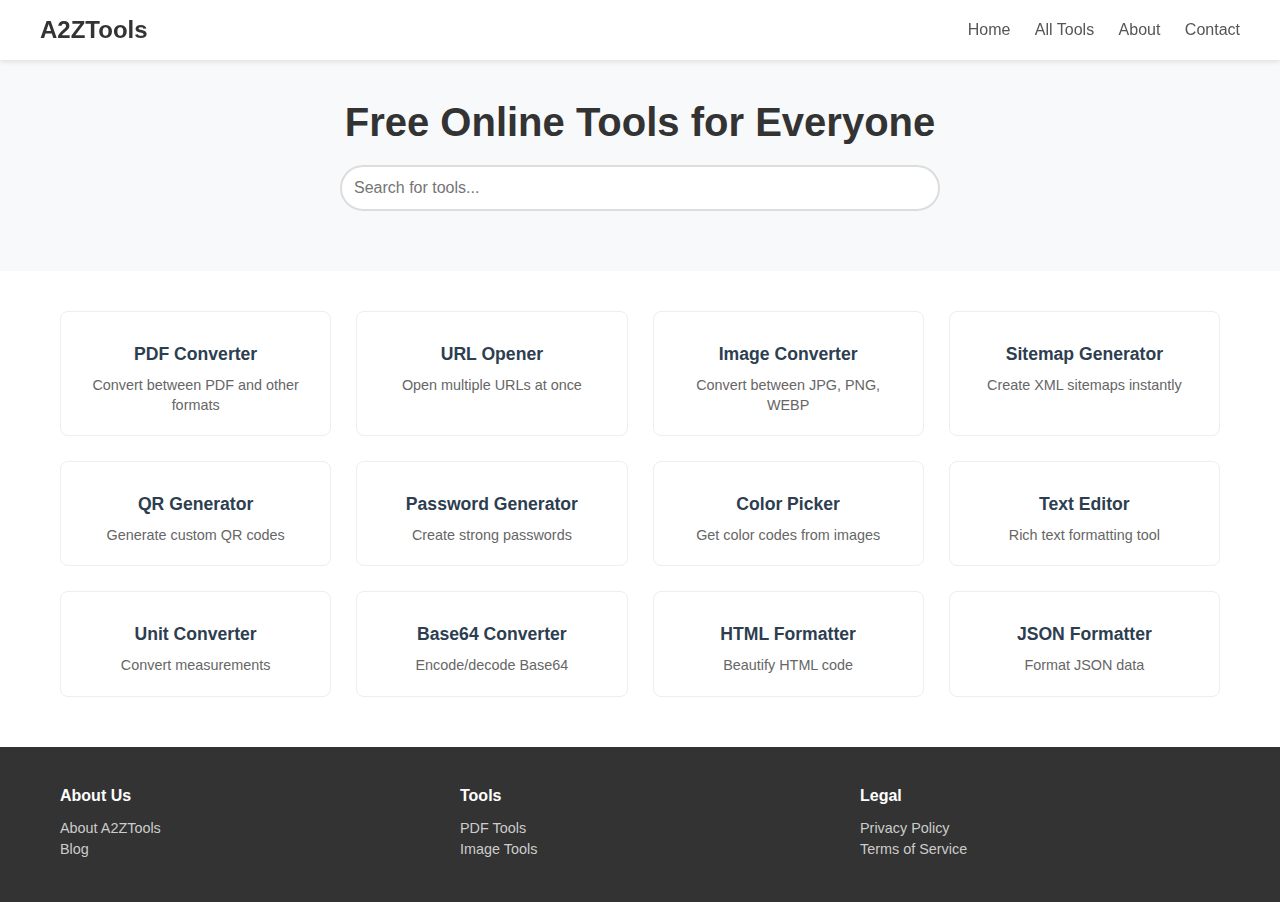
<file: a2ztools4u.com/index.html>
<!DOCTYPE html>
<html lang="en">
<head>
    <meta charset="UTF-8">
    <meta name="viewport" content="width=device-width, initial-scale=1.0">
    <title>A2ZTools - Free Online Tools</title>
    <link rel="stylesheet" href="styles.css">
</head>
<body>
    <!-- Header Menu -->
    <header class="header">
        <nav class="nav">
            <div class="logo">A2ZTools</div>
            <div class="menu">
                <a href="/">Home</a>
                <a href="/tools">All Tools</a>
                <a href="/about">About</a>
                <a href="/contact">Contact</a>
            </div>
        </nav>
    </header>

    <!-- Banner with Search -->
    <section class="banner">
        <h1>Free Online Tools for Everyone</h1>
        <div class="search-bar">
            <input type="text" placeholder="Search for tools...">
        </div>
    </section>

    <!-- Tool Tiles Grid -->
    <!-- Tools Grid -->
<main>
    <div class="tools-grid">
        <!-- Tool 1 -->
        <a href="/pdf-converter" class="tool-tile">
            <i class="fas fa-file-pdf tool-icon"></i>
            <h3>PDF Converter</h3>
            <p>Convert between PDF and other formats</p>
        </a>

        <!-- Tool 2 -->
        <a href="/url-opener" class="tool-tile">
            <i class="fas fa-external-link-alt tool-icon"></i>
            <h3>URL Opener</h3>
            <p>Open multiple URLs at once</p>
        </a>

        <!-- Tool 3 -->
        <a href="/image-converter" class="tool-tile">
            <i class="fas fa-file-image tool-icon"></i>
            <h3>Image Converter</h3>
            <p>Convert between JPG, PNG, WEBP</p>
        </a>

        <!-- Tool 4 -->
        <a href="/sitemap-generator" class="tool-tile">
            <i class="fas fa-sitemap tool-icon"></i>
            <h3>Sitemap Generator</h3>
            <p>Create XML sitemaps instantly</p>
        </a>

        <!-- Tool 5 -->
        <a href="/qr-generator" class="tool-tile">
            <i class="fas fa-qrcode tool-icon"></i>
            <h3>QR Generator</h3>
            <p>Generate custom QR codes</p>
        </a>

        <!-- Tool 6 -->
        <a href="/password-generator" class="tool-tile">
            <i class="fas fa-lock tool-icon"></i>
            <h3>Password Generator</h3>
            <p>Create strong passwords</p>
        </a>

        <!-- Tool 7 -->
        <a href="/color-picker" class="tool-tile">
            <i class="fas fa-eye-dropper tool-icon"></i>
            <h3>Color Picker</h3>
            <p>Get color codes from images</p>
        </a>

        <!-- Tool 8 -->
        <a href="/text-editor" class="tool-tile">
            <i class="fas fa-edit tool-icon"></i>
            <h3>Text Editor</h3>
            <p>Rich text formatting tool</p>
        </a>

        <!-- Tool 9 -->
        <a href="/unit-converter" class="tool-tile">
            <i class="fas fa-ruler-combined tool-icon"></i>
            <h3>Unit Converter</h3>
            <p>Convert measurements</p>
        </a>

        <!-- Tool 10 -->
        <a href="/base64-converter" class="tool-tile">
            <i class="fas fa-code tool-icon"></i>
            <h3>Base64 Converter</h3>
            <p>Encode/decode Base64</p>
        </a>

        <!-- Tool 11 -->
        <a href="/html-formatter" class="tool-tile">
            <i class="fab fa-html5 tool-icon"></i>
            <h3>HTML Formatter</h3>
            <p>Beautify HTML code</p>
        </a>

        <!-- Tool 12 -->
        <a href="/json-formatter" class="tool-tile">
            <i class="fas fa-brackets-curly tool-icon"></i>
            <h3>JSON Formatter</h3>
            <p>Format JSON data</p>
        </a>
    </div>
</main>

    <!-- Footer -->
    <footer class="footer">
        <div class="footer-content">
            <div class="footer-section">
                <h4>About Us</h4>
                <a href="/about">About A2ZTools</a>
                <a href="/blog">Blog</a>
            </div>
            <div class="footer-section">
                <h4>Tools</h4>
                <a href="/pdf-tools">PDF Tools</a>
                <a href="/image-tools">Image Tools</a>
            </div>
            <div class="footer-section">
                <h4>Legal</h4>
                <a href="/privacy">Privacy Policy</a>
                <a href="/terms">Terms of Service</a>
            </div>
        </div>
    </footer>
</body>
</html>
</file>
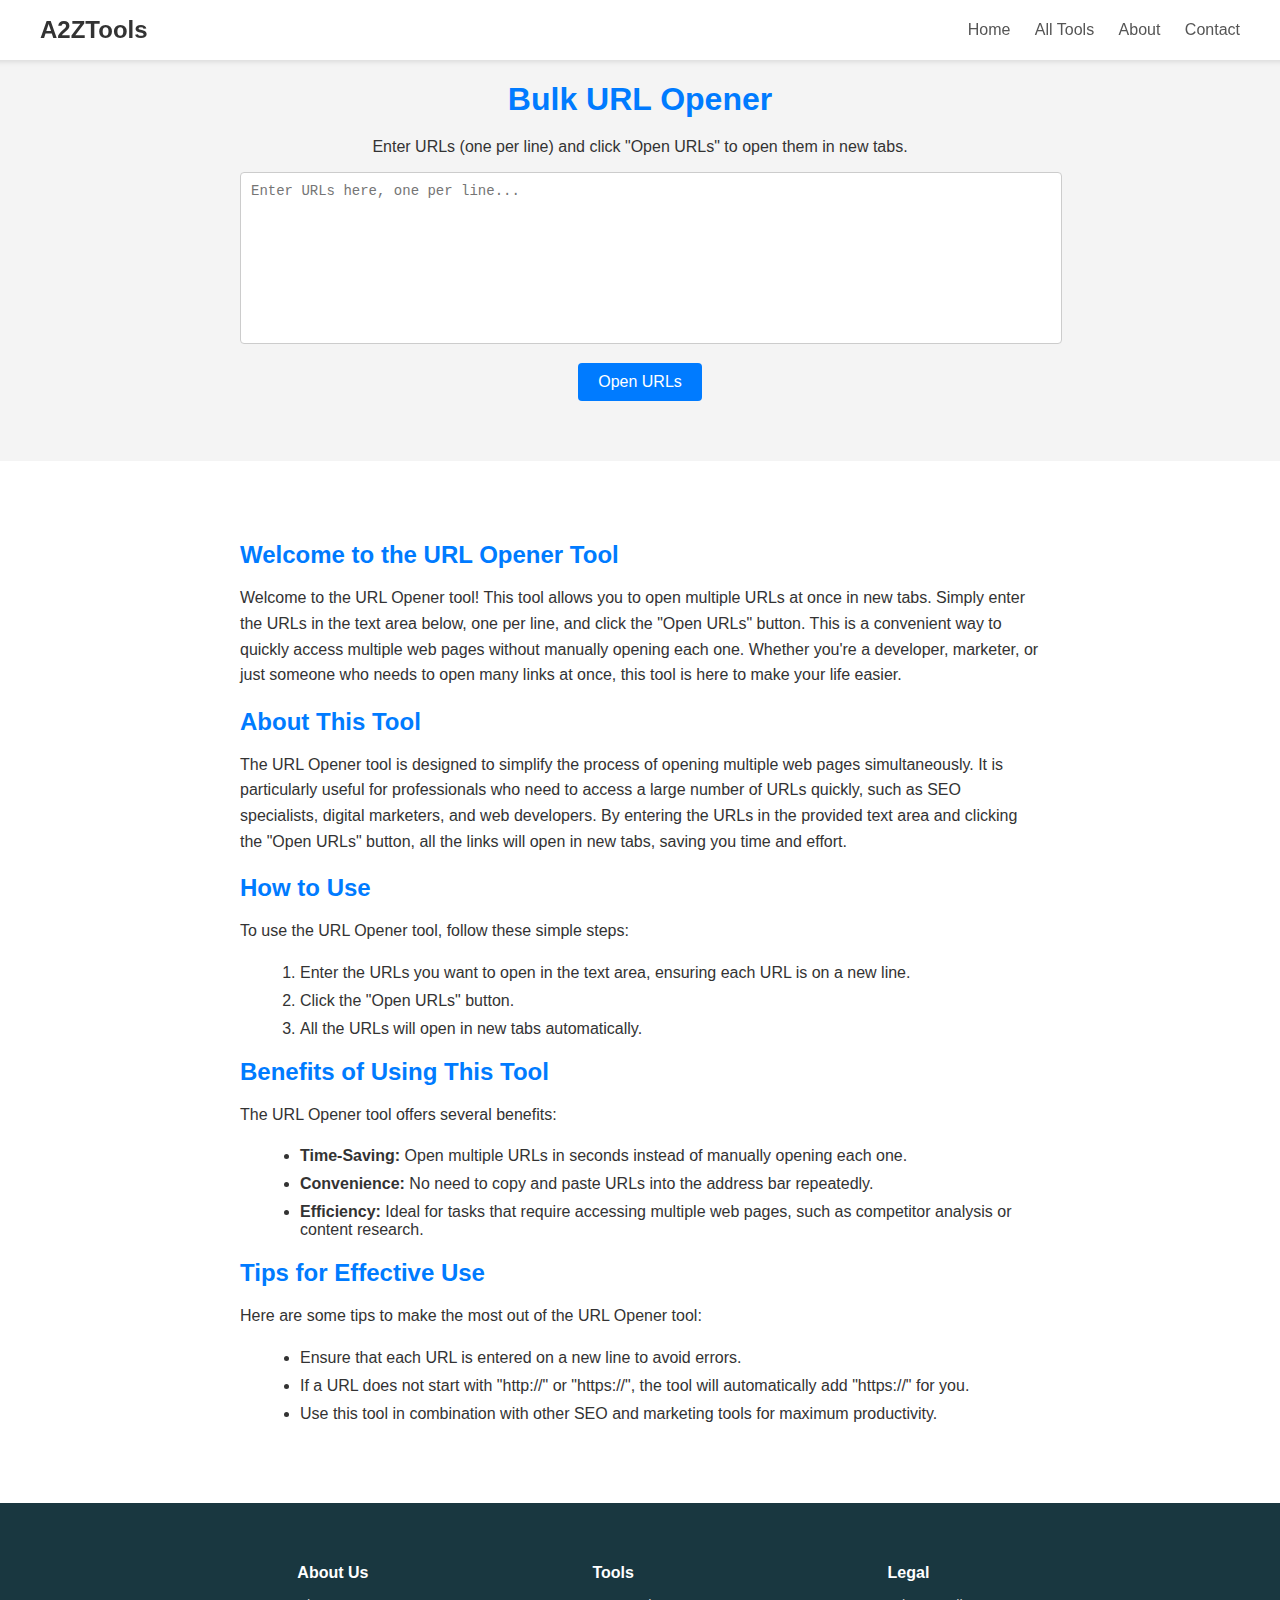
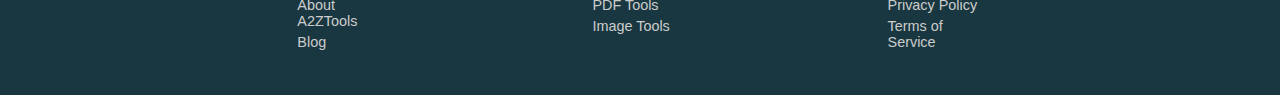
<file: a2ztools4u.com/url-opener/index.html>
<!DOCTYPE html>
<html lang="en">
<head>
  <meta charset="UTF-8">
  <meta name="viewport" content="width=device-width, initial-scale=1.0">
  <title>URL Opener</title>
  <link rel="stylesheet" href="styles.css">
  <link rel="stylesheet" href="https://cdnjs.cloudflare.com/ajax/libs/font-awesome/6.4.0/css/all.min.css">
</head>
<body>
<!-- Header Menu -->
    <header class="header">
        <nav class="nav">
            <div class="logo">A2ZTools</div>
            <div class="menu">
                <a href="/">Home</a>
                <a href="/tools">All Tools</a>
                <a href="/about">About</a>
                <a href="/contact">Contact</a>
            </div>
        </nav>
    </header>
  <!-- URL Opener Form -->
  <div class="url-opener-form">
    <div class="container">
      <h1>Bulk URL Opener</h1>
      <p>Enter URLs (one per line) and click "Open URLs" to open them in new tabs.</p>
      <textarea id="urls" placeholder="Enter URLs here, one per line..."></textarea>
      <button id="openUrls">Open URLs</button>
    </div>
  </div>
  
  <!-- Long Text Section -->
   <div class="long-text">
	<div class="container">
      <h2>Welcome to the URL Opener Tool</h2>
      <p>
        Welcome to the URL Opener tool! This tool allows you to open multiple URLs at once in new tabs. Simply enter the URLs in the text area below, one per line, and click the "Open URLs" button. This is a convenient way to quickly access multiple web pages without manually opening each one. Whether you're a developer, marketer, or just someone who needs to open many links at once, this tool is here to make your life easier.
      </p>
     
      <h2>About This Tool</h2>
      <p>
        The URL Opener tool is designed to simplify the process of opening multiple web pages simultaneously. It is particularly useful for professionals who need to access a large number of URLs quickly, such as SEO specialists, digital marketers, and web developers. By entering the URLs in the provided text area and clicking the "Open URLs" button, all the links will open in new tabs, saving you time and effort.
      </p>

      <h2>How to Use</h2>
      <p>
        To use the URL Opener tool, follow these simple steps:
        <ol>
          <li>Enter the URLs you want to open in the text area, ensuring each URL is on a new line.</li>
          <li>Click the "Open URLs" button.</li>
          <li>All the URLs will open in new tabs automatically.</li>
        </ol>
      </p>

      <h2>Benefits of Using This Tool</h2>
      <p>
        The URL Opener tool offers several benefits:
        <ul>
          <li><strong>Time-Saving:</strong> Open multiple URLs in seconds instead of manually opening each one.</li>
          <li><strong>Convenience:</strong> No need to copy and paste URLs into the address bar repeatedly.</li>
          <li><strong>Efficiency:</strong> Ideal for tasks that require accessing multiple web pages, such as competitor analysis or content research.</li>
        </ul>
      </p>

      <h2>Tips for Effective Use</h2>
      <p>
        Here are some tips to make the most out of the URL Opener tool:
        <ul>
          <li>Ensure that each URL is entered on a new line to avoid errors.</li>
          <li>If a URL does not start with "http://" or "https://", the tool will automatically add "https://" for you.</li>
          <li>Use this tool in combination with other SEO and marketing tools for maximum productivity.</li>
        </ul>
      </p>
    </div>
  </div>
  <!-- Footer -->
    <footer class="footer">
        <div class="footer-content">
            <div class="footer-section">
                <h4>About Us</h4>
                <a href="/about">About A2ZTools</a>
                <a href="/blog">Blog</a>
            </div>
            <div class="footer-section">
                <h4>Tools</h4>
                <a href="/pdf-tools">PDF Tools</a>
                <a href="/image-tools">Image Tools</a>
            </div>
            <div class="footer-section">
                <h4>Legal</h4>
                <a href="/privacy">Privacy Policy</a>
                <a href="/terms">Terms of Service</a>
            </div>
        </div>
    </footer>
  <script src="script.js"></script>
</body>
</html>
</file>
<file: a2ztools4u.com/styles.css>
* {
    margin: 0;
    padding: 0;
    box-sizing: border-box;
    font-family: 'Arial', sans-serif;
}

/* Header Styles */
.header {
    background: #fff;
    padding: 1rem;
    box-shadow: 0 2px 5px rgba(0,0,0,0.1);
    position: fixed;
    width: 100%;
    top: 0;
    z-index: 1000;
}

.nav {
    display: flex;
    justify-content: space-between;
    align-items: center;
    max-width: 1200px;
    margin: 0 auto;
}

.logo {
    font-size: 24px;
    font-weight: bold;
    color: #333;
}

.menu a {
    margin-left: 20px;
    text-decoration: none;
    color: #555;
    transition: color 0.3s;
}

.menu a:hover {
    color: #000;
}

/* Banner Styles */
.banner {
    background: #f8f9fa;
    padding: 100px 20px 40px;
    text-align: center;
}

.banner h1 {
    color: #333;
    margin-bottom: 20px;
    font-size: 2.5em;
}

.search-bar {
    max-width: 600px;
    margin: 20px auto;
}

.search-bar input {
    width: 100%;
    padding: 12px;
    border: 2px solid #ddd;
    border-radius: 25px;
    font-size: 16px;
}

/* Tool Tiles Styles */
.tools-grid {
    max-width: 1200px;
    margin: 40px auto;
    padding: 20px;
    display: grid;
    grid-template-columns: repeat(auto-fill, minmax(250px, 1fr));
    gap: 20px;
}

.tool-tile {
    background: #fff;
    border: 1px solid #eee;
    border-radius: 10px;
    padding: 20px;
    text-align: center;
    transition: transform 0.2s;
    text-decoration: none;
    color: #333; /* Text color simplified */
}

.tool-tile:hover {
    transform: translateY(-5px);
    box-shadow: 0 4px 10px rgba(0,0,0,0.1);
}

.tool-tile h3 {
    color: #444; /* Darker heading */
    margin: 10px 0;
}

.tool-tile p {
    color: #666; /* Lighter paragraph */
    font-size: 0.9em;
}

.tool-tile img {
    width: 50px;
    height: 50px;
    margin-bottom: 10px;
}

/* Footer Styles */
.footer {
    background: #333;
    color: #fff;
    padding: 40px 20px;
    margin-top: 50px;
}

.footer-content {
    max-width: 1200px;
    margin: 0 auto;
    display: flex;
    justify-content: space-between;
}

.footer-section {
    flex: 1;
    padding: 0 20px;
}

.footer-section h4 {
    margin-bottom: 15px;
    color: #fff;
}

.footer-section a {
    color: #ccc;
    text-decoration: none;
    display: block;
    margin: 5px 0;
    font-size: 0.9em;
}

.footer-section a:hover {
    color: #fff;
}
/* ===== Tools Grid Section ===== */
.tools-grid {
    max-width: 1200px;
    margin: 40px auto;
    padding: 0 20px;
    display: grid;
    grid-template-columns: repeat(4, 1fr);
    gap: 25px;
}

.tool-tile {
    background: #fff;
    border: 1px solid #eee;
    border-radius: 8px;
    padding: 20px;
    text-align: center;
    transition: all 0.2s ease;
    text-decoration: none;
    color: #333;
}

.tool-tile:hover {
    transform: translateY(-3px);
    box-shadow: 0 5px 15px rgba(0,0,0,0.08);
}

.tool-icon {
    font-size: 32px;
    color: #2c3e50;
    margin-bottom: 12px;
    display: block;
}

.tool-tile h3 {
    color: #2c3e50;
    font-size: 1.1rem;
    margin: 10px 0;
}

.tool-tile p {
    color: #666;
    font-size: 0.9rem;
    line-height: 1.4;
}

/* Responsive Grid */
@media (max-width: 1200px) {
    .tools-grid {
        grid-template-columns: repeat(3, 1fr);
    }
}

@media (max-width: 992px) {
    .tools-grid {
        grid-template-columns: repeat(2, 1fr);
    }
}

@media (max-width: 768px) {
    .tools-grid {
        grid-template-columns: 1fr;
        max-width: 500px;
    }
}
</file>
<file: a2ztools4u.com/url-opener/styles.css>
/* Header Styles */
.header {
    background: #fff;
    padding: 1rem;
    box-shadow: 0 2px 5px rgba(0,0,0,0.1);
    position: fixed;
    width: 100%;
    top: 0;
    z-index: 1000;
}

.nav {
    display: flex;
    justify-content: space-between;
    align-items: center;
    max-width: 1200px;
    margin: 0 auto;
}

.logo {
    font-size: 24px;
    font-weight: bold;
    color: #333;
}

.menu a {
    margin-left: 20px;
    text-decoration: none;
    color: #555;
    transition: color 0.3s;
}

.menu a:hover {
    color: #000;
}
/* General Styles */
body {
  font-family: Arial, sans-serif;
  margin: 0;
  padding: 0;
  display: flex;
  flex-direction: column;
  align-items: center;
  background-color: #193740;
  color: #333;
}

.container {
  width: 80%;
  max-width: 800px;
  margin: 0 auto;
  padding: 20px;
}

/* Intro Text Section */
.intro-text {
  background-color: #fff;
  width: 100%;
  padding: 40px 0;
  text-align: center;
}

.intro-text h2 {
  color: #007bff;
  margin-bottom: 20px;
}

.intro-text p {
  font-size: 16px;
  line-height: 1.6;
  color: #333;
}

/* URL Opener Form */
.url-opener-form {
  background-color: #f4f4f4;
  width: 100%;
  padding: 40px 0;
  text-align: center;
}

.url-opener-form h1 {
  color: #007bff;
  margin-bottom: 20px;
}

.url-opener-form textarea {
  width: 100%;
  height: 150px;
  padding: 10px;
  margin-bottom: 15px;
  border: 1px solid #ccc;
  border-radius: 4px;
  font-size: 14px;
  resize: none;
}

.url-opener-form button {
  padding: 10px 20px;
  background-color: #007bff;
  color: #fff;
  border: none;
  border-radius: 4px;
  cursor: pointer;
  font-size: 16px;
}

.url-opener-form button:hover {
  background-color: #0056b3;
}

/* Long Text Section */
.long-text {
  background-color: #fff;
  width: 100%;
  padding: 40px 0;
}

.long-text h2 {
  color: #007bff;
  margin-bottom: 15px;
}

.long-text p {
  font-size: 16px;
  line-height: 1.6;
  color: #333;
  margin-bottom: 20px;
}

.long-text ul, .long-text ol {
  margin-left: 20px;
  margin-bottom: 20px;
}

.long-text li {
  margin-bottom: 10px;
}

/* Footer Styles */
.footer {
    padding: 40px 20px;
    margin-top: 0px;
}

.footer-content {
    max-width: 1200px;
    margin: 0 auto;
    display: flex;
    justify-content: space-between;
}

.footer-section {
    flex: 1;
    padding: 0 100px;
}

.footer-section h4 {
    margin-bottom: 15px;
    color: #fff;
}

.footer-section a {
    color: #ccc;
    text-decoration: none;
    display: block;
    margin: 5px 0;
    font-size: 0.9em;
}

.footer-section a:hover {
    color: #fff;
</file>
